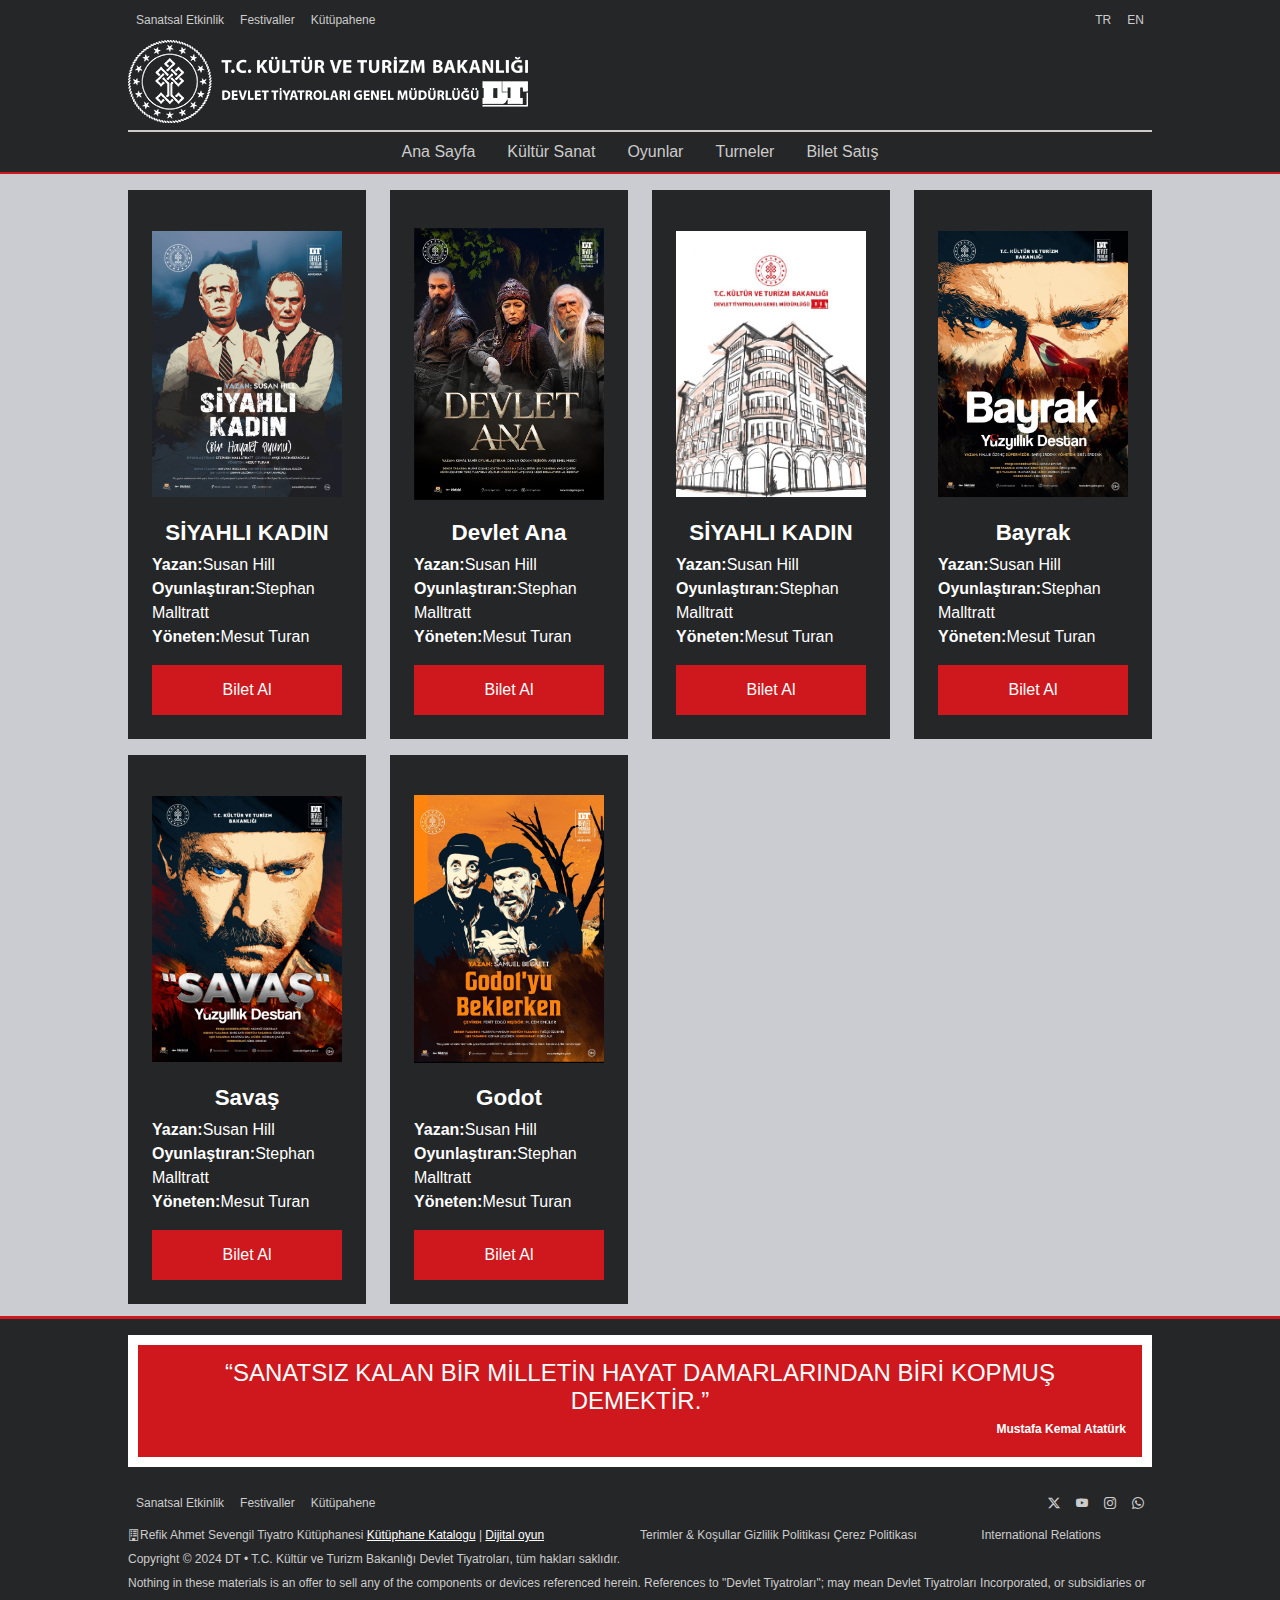
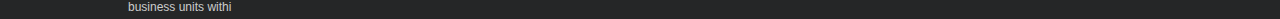
<file: 250205/index.html>
<!DOCTYPE html>
<html lang="tr">

<head>
    <meta charset="UTF-8">
    <meta name="viewport" content="width=device-width, initial-scale=1.0">
    <title>Devlet Tiyatroları Kurumsal Sitesi</title>
    <link rel="stylesheet" href="sablon.css">
    <link rel="stylesheet" href="tasarim.css">
    <link rel="stylesheet" href="https://cdn.jsdelivr.net/npm/bootstrap-icons@1.11.3/font/bootstrap-icons.min.css">

    <header>
        <div class="container">
            <div class="row">
                <div class="col-8">
                    <nav id="topmenu">
                        <ul class="d-flex">
                            <li><a href="#">Sanatsal Etkinlik</a></li>
                            <li><a href="#">Festivaller</a></li>
                            <li><a href="#">Kütüpahene</a></li>
                        </ul>
                    </nav>
                </div>
                <div class="col-4">
                    <nav id="lang-menu">
                        <ul class="d-flex flex-end">
                            <li><a href="#">TR</a></li>
                            <li><a href="#">EN</a></li>
                        </ul>
                    </nav>
                </div>
            </div>
            <div class="row alt-cizgi-2">
             <div class="col-12">
                <a href="index.html" id="logo">
                    <img src="res/img/logo.png" alt="Devlet Tiyatroları Logosu">
                 </a>
             </div>
            </div>
            <div class="row">
               <div class="col-12">
                <nav id="main-menu">
                    <ul class="d-flex flex-center">
                        <li><a href="index.html">Ana Sayfa</a></li>
                        <li><a href="#">Kültür Sanat</a></li>
                        <li><a href="#">Oyunlar</a></li>
                        <li><a href="#">Turneler</a></li>
                        <li><a href="#">Bilet Satış</a></li>
                    </ul>
                </nav>
               </div>
            </div>
        </div>
    </header>

    <main>
        <div class="container">
            <div class="row nmargin-1">
              <div class="col-3">
                <div class="card">
                    <img src="res/resimler/oyun1.jpeg" alt="birincioyun " class="card-poster">
                    <h2 class="card-title">
                        SİYAHLI KADIN</h2>
                    <div class="card-detail">
                        <p><strong>Yazan:</strong>Susan Hill</p>
                        <p><strong>Oyunlaştıran:</strong>Stephan Malltratt</p>
                        <p><strong>Yöneten:</strong>Mesut Turan</p>
                    </div>
                    <button class="buy-ticket">Bilet Al</button>
                </div>
              </div>
              <div class="col-3">
                <div class="card">
                    <img src="res/resimler/oyun2.jpeg" alt="ikincioyun " class="card-poster">
                    <h2 class="card-title">
                        Devlet Ana</h2>
                    <div class="card-detail">
                        <p><strong>Yazan:</strong>Susan Hill</p>
                        <p><strong>Oyunlaştıran:</strong>Stephan Malltratt</p>
                        <p><strong>Yöneten:</strong>Mesut Turan</p>
                    </div>
                    <button class="buy-ticket">Bilet Al</button>
                </div>
              </div>
              <div class="col-3">
                <div class="card">
                    <img src="res/resimler/oyun3.jpeg" alt="üçüncüoyun " class="card-poster">
                    <h2 class="card-title">
                        SİYAHLI KADIN</h2>
                    <div class="card-detail">
                        <p><strong>Yazan:</strong>Susan Hill</p>
                        <p><strong>Oyunlaştıran:</strong>Stephan Malltratt</p>
                        <p><strong>Yöneten:</strong>Mesut Turan</p>
                    </div>
                    <button class="buy-ticket">Bilet Al</button>
                </div>
              </div>
              <div class="col-3">
                <div class="card">
                    <img src="res/resimler/oyun4.jpeg" alt="dördüncüoyun " class="card-poster">
                    <h2 class="card-title">
                        Bayrak</h2>
                    <div class="card-detail">
                        <p><strong>Yazan:</strong>Susan Hill</p>
                        <p><strong>Oyunlaştıran:</strong>Stephan Malltratt</p>
                        <p><strong>Yöneten:</strong>Mesut Turan</p>
                    </div>
                    <button class="buy-ticket">Bilet Al</button>
                </div>
              </div>
              <div class="col-3">
                <div class="card">
                    <img src="res/resimler/oyun5.jpeg" alt="besincioyun " class="card-poster">
                    <h2 class="card-title">
                        Savaş  </h2>
                    <div class="card-detail">
                        <p><strong>Yazan:</strong>Susan Hill</p>
                        <p><strong>Oyunlaştıran:</strong>Stephan Malltratt</p>
                        <p><strong>Yöneten:</strong>Mesut Turan</p>
                    </div>
                    <button class="buy-ticket">Bilet Al</button>
                </div>
              </div>
              <div class="col-3">
                <div class="card">
                    <img src="res/resimler/oyun6.jpeg" alt="besincioyun " class="card-poster">
                    <h2 class="card-title">
                        Godot</h2>
                    <div class="card-detail">
                        <p><strong>Yazan:</strong>Susan Hill</p>
                        <p><strong>Oyunlaştıran:</strong>Stephan Malltratt</p>
                        <p><strong>Yöneten:</strong>Mesut Turan</p>
                    </div>
                    <button class="buy-ticket">Bilet Al</button>
                </div>
            </div>
        </div>
    </main>

    <footer>
      <div class="container">
        <div class="row">
            <div class="col-12">
                <div class="soz">
                    <q>SANATSIZ KALAN BİR MİLLETİN HAYAT DAMARLARINDAN BİRİ KOPMUŞ DEMEKTİR.</q>
                    <p>Mustafa Kemal Atatürk</p>
                </div>
            </div>
        </div>
        <div class="row align-center">
            <div class="col-8">
                <nav id="footer-menu">
                    <ul class="d-flex">
                        <li><a href="#">Sanatsal Etkinlik</a></li>
                        <li><a href="#">Festivaller</a></li>
                        <li><a href="#">Kütüpahene</a></li>
                    </ul>
                </nav>
            </div>
            <div class="col-4">
              <nav id="social-menu">
                <ul class="d-flex flex-end">
                    <li><a href="#"><i class="bi bi-twitter-x"></i></a></li>
                    <li><a href="#"><i class="bi bi-youtube"></i></a></li>
                    <li><a href="#"><i class="bi bi-instagram"></i></a></li>
                    <li><a href="#"><i class="bi bi-whatsapp"></i></a></li>
                </ul>
              </nav>
            </div>
        </div>
        <div class="row">
            <div class="col-6">
                <p class="footer-aciklama">
                    <i class="bi bi-building"></i>Refik Ahmet Sevengil Tiyatro Kütüphanesi <a href="#">Kütüphane Katalogu</a> |
                    <a href="#">Dijital oyun</a>
                </p>
            </div>
            <div class="col-4">
                <p>Terimler & Koşullar Gizlilik Politikası Çerez Politikası</p>
            </div>
            <div class="col-2">
               <p> International Relations</p>
            </div>
        </div>
        <div class="row">
            <div class="col-12">
                <p>Copyright © 2024 DT • T.C. Kültür ve Turizm Bakanlığı Devlet Tiyatroları, tüm hakları saklıdır.</p>
                <p>Nothing in these materials is an offer to sell any of the components or devices referenced herein. References to "Devlet Tiyatroları"; may mean Devlet Tiyatroları Incorporated, or subsidiaries or business units withi</p>
            </div>
        </div>
      </div>
    </footer>
</body>

</html>
</file>
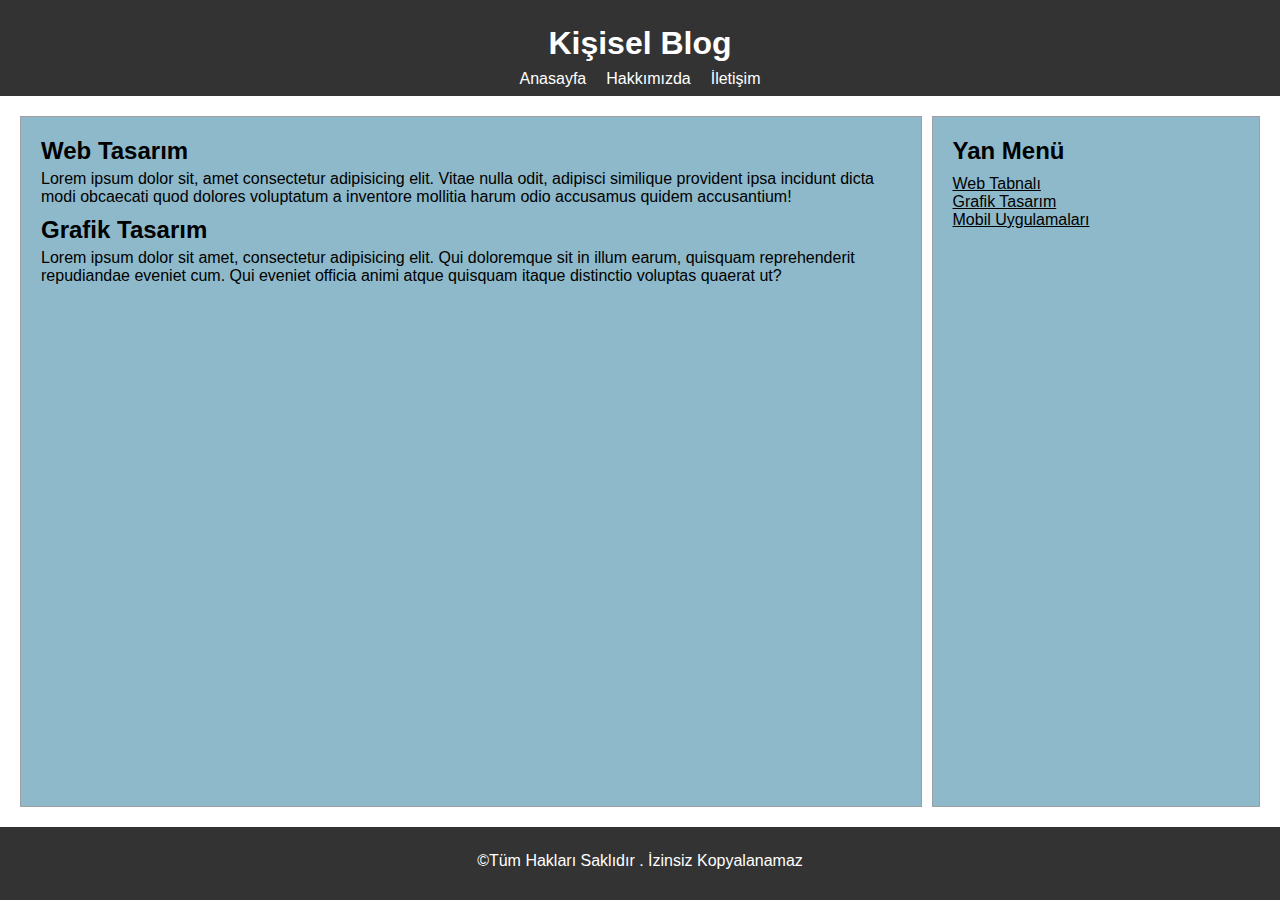
<file: site-241211/index.html>
<!DOCTYPE html>
<html lang="tr">
<head>
    <meta charset="UTF-8">
    <meta name="viewport" content="width=device-width, initial-scale=1.0">
    <title>Web Siteme Hoşgeldiniz</title>
    <link rel="stylesheet" href="tasarim.css">
</head>
<body>
    <!--üst bölüm-->
    <header>
        <h1>Kişisel Blog</h1>
        <nav>
            <ul id="main-menu">
              <li><a href="#"> Anasayfa</a></li>
              <li><a href="#"> Hakkımızda</a></li>
              <li><a href="#"> İletişim</a></li>
            </ul>
        </nav>
    </header>

    <!--ortabölüm-->
    <main>
        <div id="content"> <!-- content içerik demek-->
          <h2>Web Tasarım</h2>
          <p>Lorem ipsum dolor sit, amet consectetur adipisicing elit. Vitae nulla odit, adipisci similique provident ipsa incidunt dicta modi obcaecati quod dolores voluptatum a inventore mollitia harum odio accusamus quidem accusantium!</p>

         <h2>Grafik Tasarım</h2>
         <p>Lorem ipsum dolor sit amet, consectetur adipisicing elit. Qui doloremque sit in illum earum, quisquam reprehenderit repudiandae eveniet cum. Qui eveniet officia animi atque quisquam itaque distinctio voluptas quaerat ut?</p>
        </div>
        <aside>
            <h2>Yan Menü</h2>
            <ul>
                <li><a href="#"> Web Tabnalı</a></li>
                <li><a href="#"> Grafik Tasarım</a></li>
                <li><a href="#">Mobil Uygulamaları</a></li>
            </ul>
        </aside>
    </main>
    <!-- alt bölüm-->
    <footer>
        <p> &copy;Tüm Hakları Saklıdır . İzinsiz Kopyalanamaz</p>
    </footer>
</body>
</html>
</file>
<file: 250205/sablon.css>
*{
    margin: 0;
    padding: 0;
    box-sizing: border-box;
}

body{
    font-size: 100%;
    line-height: 150%;
}

ul{
  list-style: none;  
}

/* Grid Yapısı*/

.container{
    width: 80%;
    margin:auto;
}

.row{
    display: flex;
    flex-wrap: wrap;
}

.col-1{
    width: 8.33%;
}

.col-2{
    width: 16.66%;
}

.col-3{
    width: 25%;
}

.col-4{
    width: 33.33%;
}

.col-5{
    width: 41.66%;
}

.col-6{
    width: 50%;
}

.col-7{
    width: 58.33%;
}

.col-8{
    width: 66.66%;
}

.col-9{
    width: 75%;
}

.col-10{
    width: 83.33%;
}

.col-11{
    width: 91.66%;
}

.col-12{
    width: 100%;
}

.d-flex{
    display: flex;
}

/*flex align*/

.flex-center{
    justify-content: center;
}

.flex-end{
    justify-content: flex-end;
}

.align-center{
    align-items: center; /* yazıları yatayda düz hizalar*/
}

/*yazı hizalama*/
.text-center{
    text-align: center;
}

.text-end{
    text-align: end;
}


/*dış boşluklar*/

.nmarginx-20{
    margin-left: -10px;
    margin-right: -10px;
}

/*iç boşluklar*/

.p-10{
    padding: 10px;
}
</file>
<file: 250205/tasarim.css>
.alt-cizgi-2{
    border-bottom: 2px solid rgb(204,204,204);
}
body{
    background-color: rgb(202,204,209);
}
header{
    background-color: rgb(37,38,39);
   border-bottom: 2px solid rgb(206,24,30);;
}
#topmenu a,
#lang-menu a,
#footer-menu a,
#social-menu a{
    display: block;
    padding:0.5rem ;
   color:rgb(204,204,204);
   text-decoration: none;
   font-family: sans-serif;
   font-size: .75rem;
}
#main-menu a{
    display: block;
    padding:0.5rem 1rem;
   color:rgb(204,204,204);
   text-decoration: none;
   font-family: sans-serif;
}
#main-menu a:hover{
    background-color: rgb(206,24,30);
}

.card{
    background-color: #252627;
    margin:1rem .75rem 0 .75rem;
    padding: 1.5rem;
    color:#ffff;
    font-family: sans-serif;
}
.card-poster{
    width: 100%;
    height: 300px;
    object-fit: contain;/*resmi sıdırmak için kullanılan yöntem*/
}
.card-title{
  font-size:1.4rem;
  text-align: center;
  margin-bottom:0.5rem;
}
.buy-ticket{
    background-color: rgb(206,24,30);
    color: #ffff;
    display: block;
    width: 100%;
    padding: 1rem 0;
    font-size: 1rem;
    margin-top: 1rem;
    border:none;
}
.nmargin-1{
    margin-left: -0.75rem;
    margin-right: -0.75rem;
}
footer{
    background-color: rgb(37,38,39);
    border-top: 3px solid rgb(206,24,30);
    margin-top: 1em;
    font-family: sans-serif;
    font-size: .75rem;
    color: #cccccc;
}
.soz{
    border: 10px solid #ffff;
    margin:1rem 0;
    padding: 1rem;
    background-color:rgb(206,24,30);
    text-align: center;
    color: #ffff;
    font-family: sans-serif;
}
.soz q{
    font-size: 1.5rem;
}
.soz p{
    text-align: end;
    font-weight: 600;
}
.footer-aciklama{
    color: #cccccc;
}
.footer-aciklama a{
    color: #ffff;
}
.social-menu a{
    font-size: 1.5rem;
}
</file>
<file: site-241211/tasarim.css>
/*Genel Biçimlendirme*/
*{
    margin: 0;
    padding: 0;
    box-sizing: border-box;
    font-family: sans-serif;/*yazı fontunu değiştirir*/
}

/*header bölümü*/

body{
   min-height:100vh ;/*vh view heigt görünen alanın yüksekliği*/
   display: flex;
   flex-direction: column;/*içindekileri nesneleri hangi yönde yerleşceğini verir*/
}

header, footer{
    padding-top: 25px; /*yukardan boşluk veriyor*/
    background-color: #333;
    color: #fff;
    text-align: center;/*yazıyı ortalar*/
}
header h1{
    font-size: 2.4;
}

#main-menu{
    list-style: none;
    display:flex; /* aşağa ve yanana olmasını sağlar*/
    justify-content: center; /* içindekini flex öğeleri ortalanır*/
}

#main-menu a{
    display: block;/*herşeyi yapabiliyoruz*/
    color:#fff;
    text-decoration: none;/*alttaki çizgi kaldırır*/
    padding:8px 10px;
}

/*orta bölüm*/
main{
    display: flex; /*yanyana olur*/
    gap:10px; /*içdeki nesneleri arasında boşluk yapar*/
    padding: 20px;
    flex:auto;
}

#content{
    background-color:#8db9ca;
    padding: 20px;/* iç boşluk*/
    border: #9f9fa3 solid 1px;/*kenarlık yapar*/
    flex:9;
}
#content p{
    margin-bottom:10px;/*alttan boşluk bırakır*/
    margin-top: 5px;/*yukardan boşluk bırakır*/
}
aside{
    background-color:#8db9ca;
    padding: 20px;
    border: #9f9fa3 solid 1px;
    flex:3;
}

aside ul{
    list-style: none;
}

aside h2{
    margin-bottom: 10px;
}
aside ul{
    list-style: none;
}

aside a{
    color: #000;
   /* text-decoration: none;/*linkin altındaki çizgileri kaldırır*/

}
footer{
    padding-bottom: 30px;
   }
</file>
